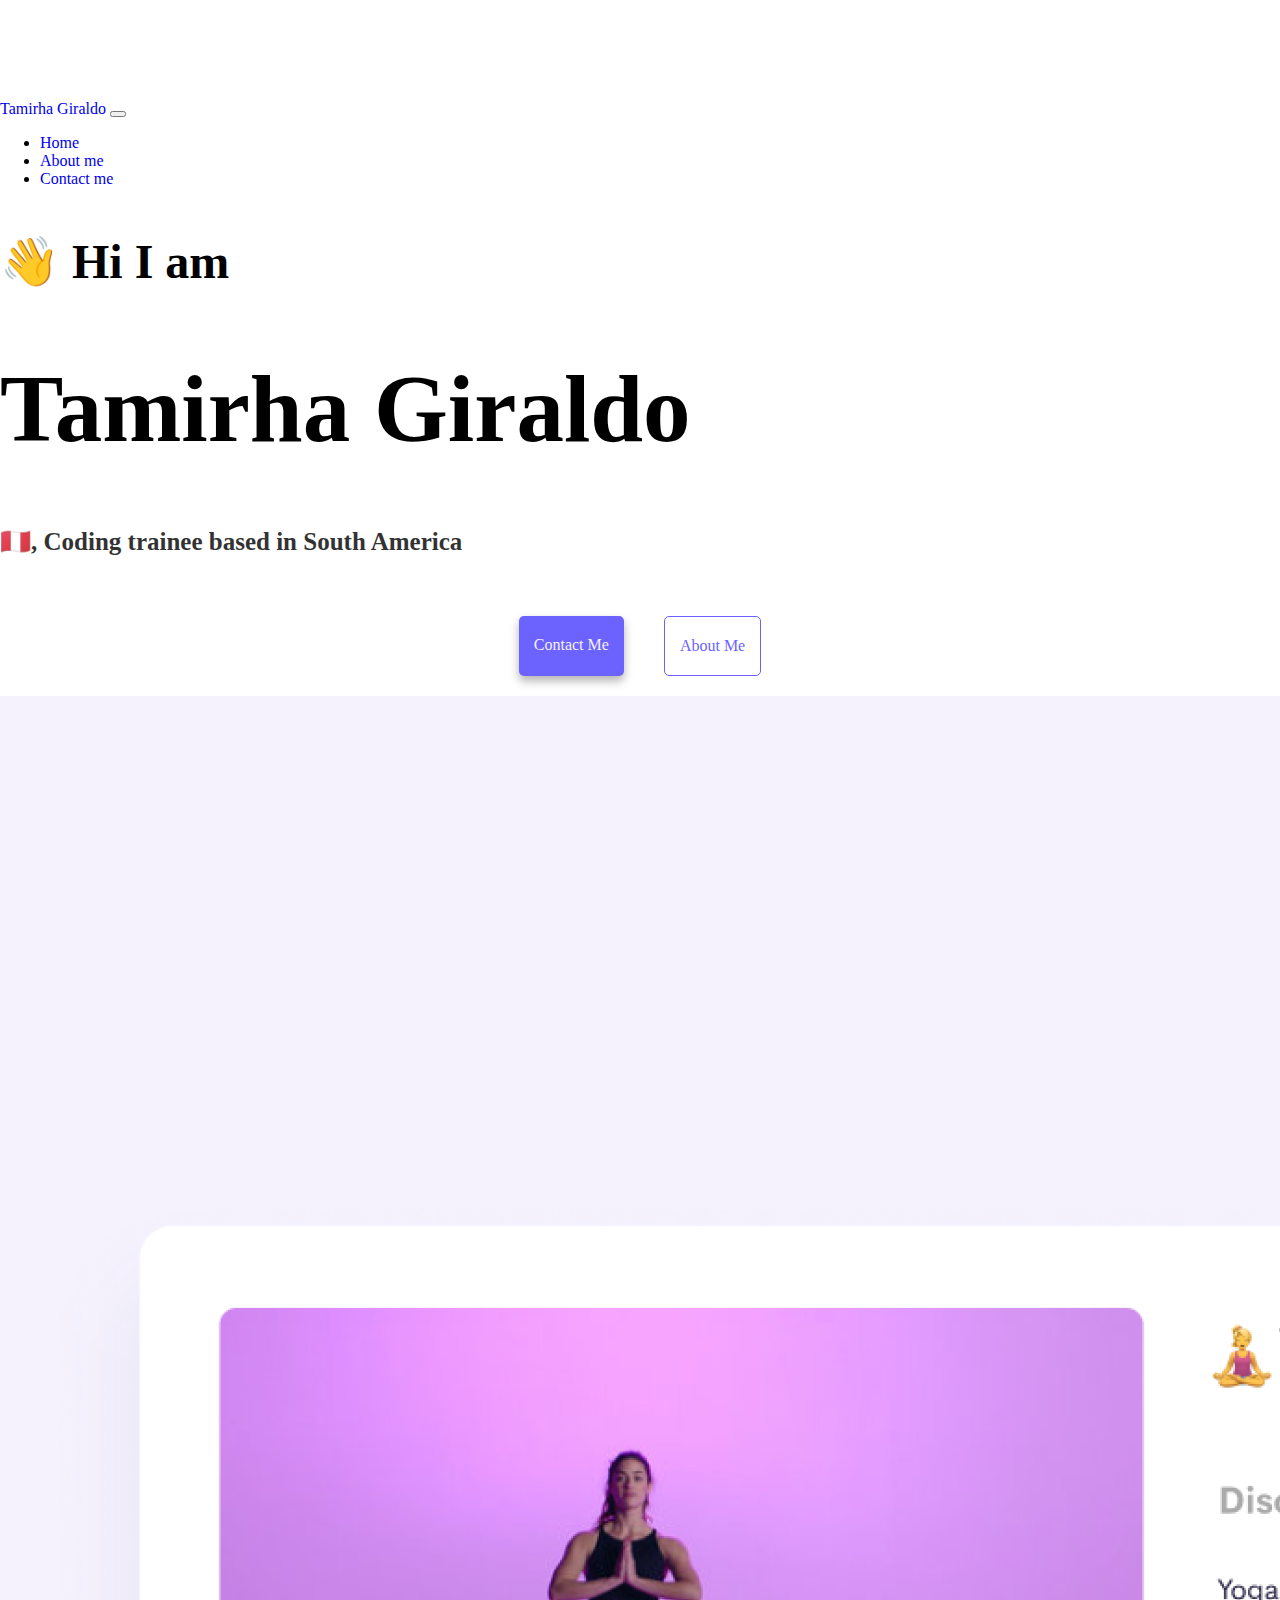
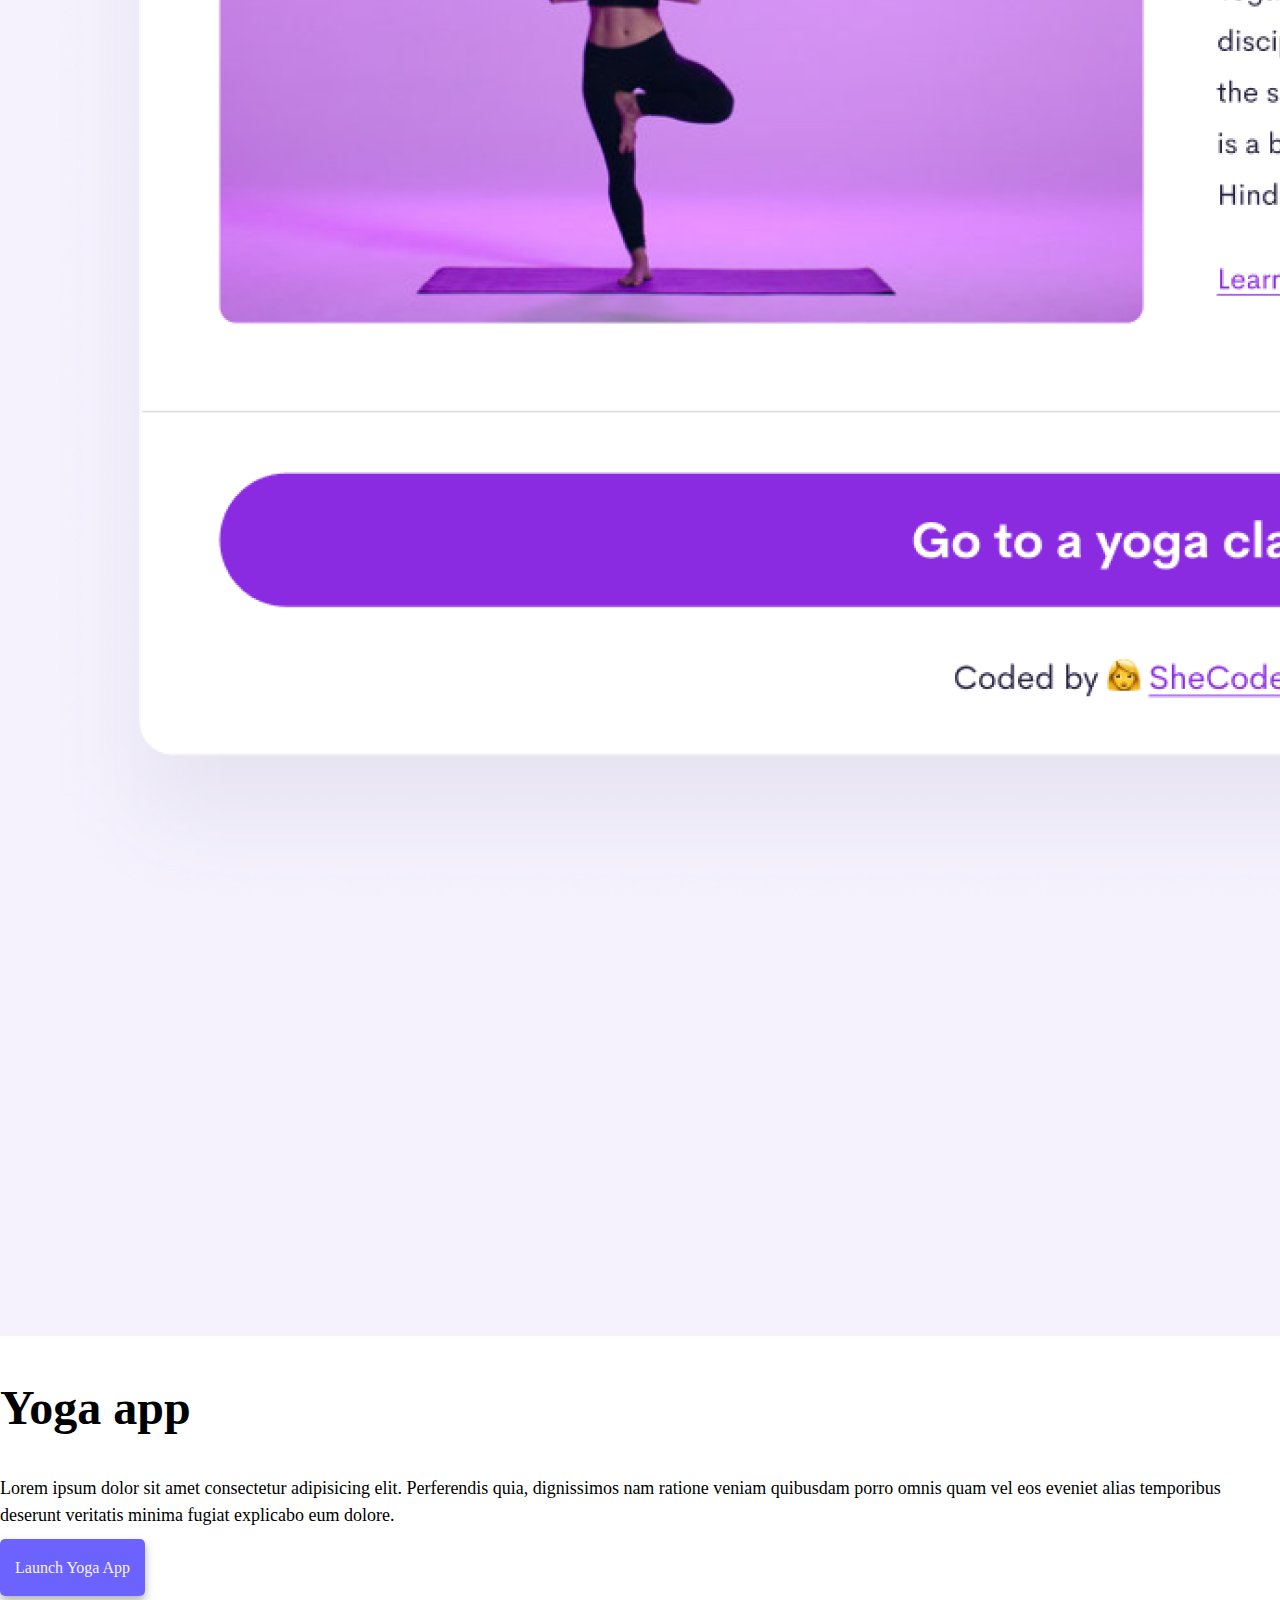
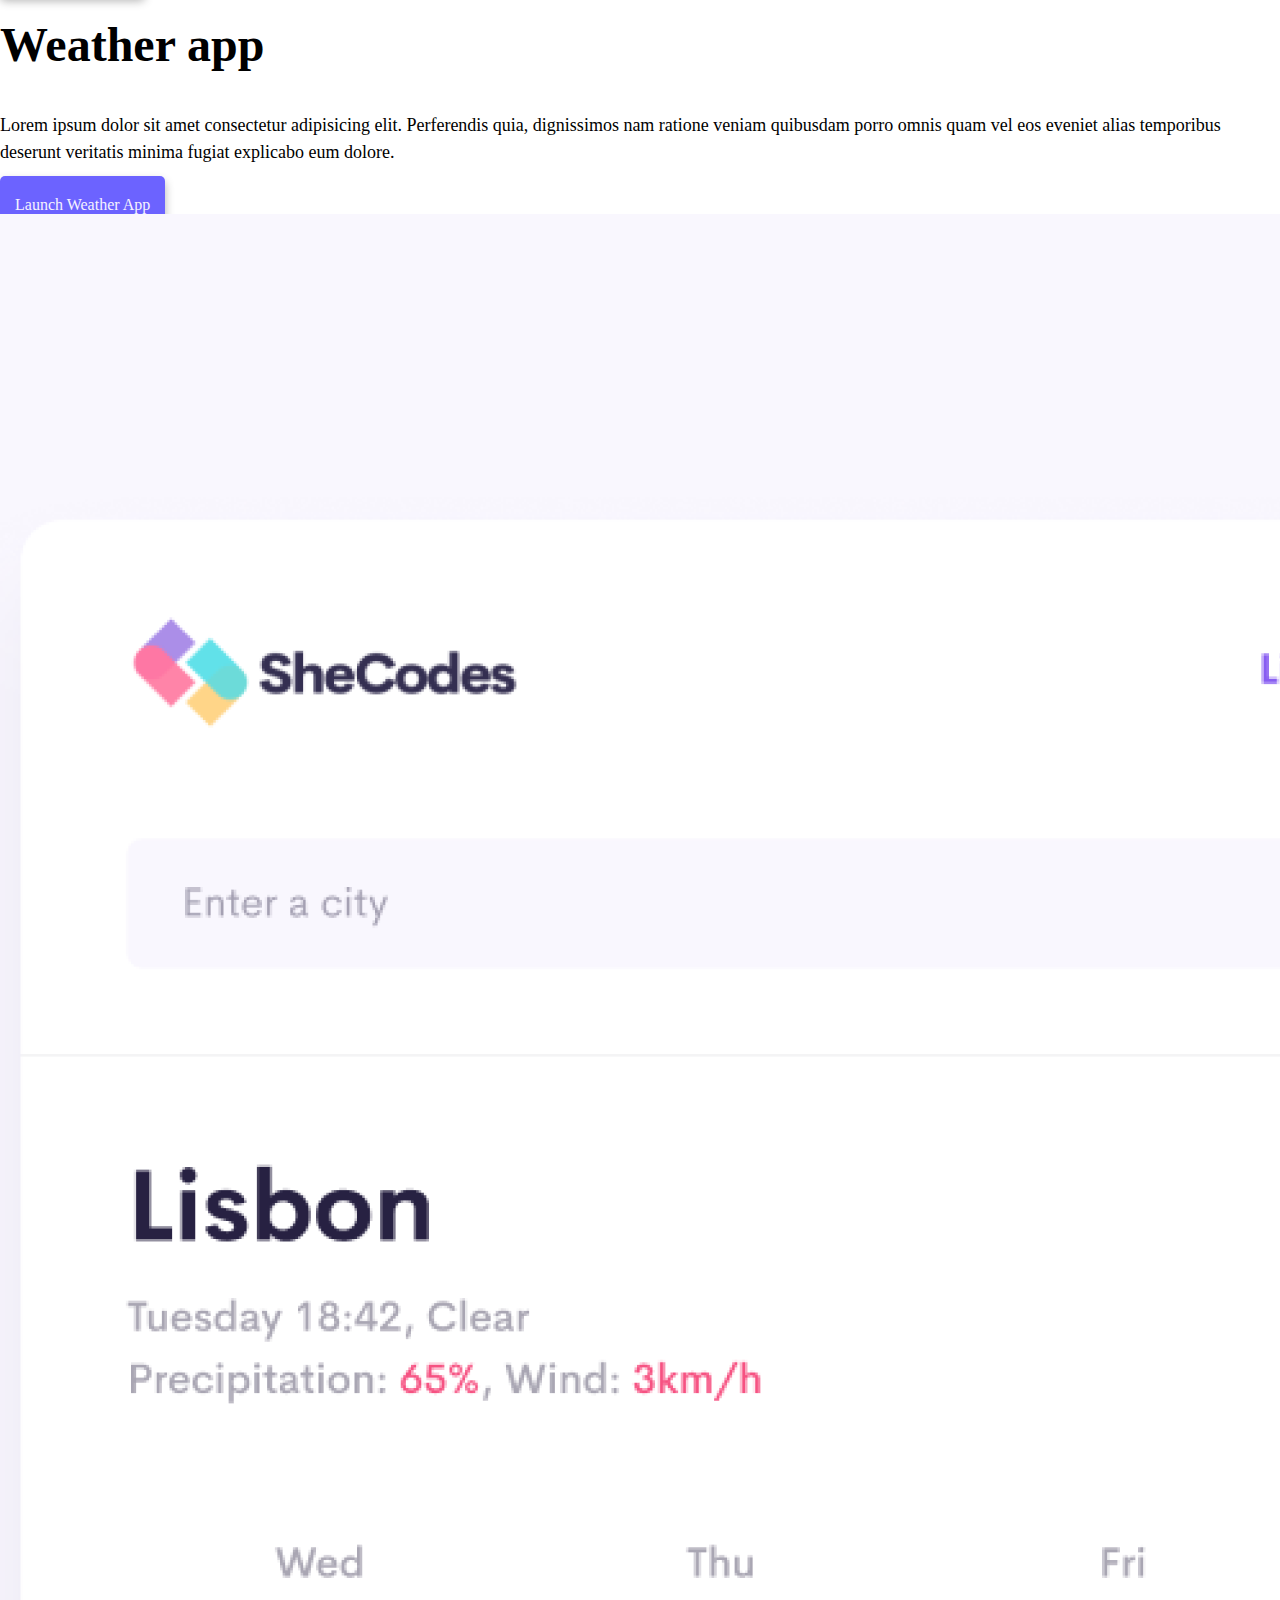
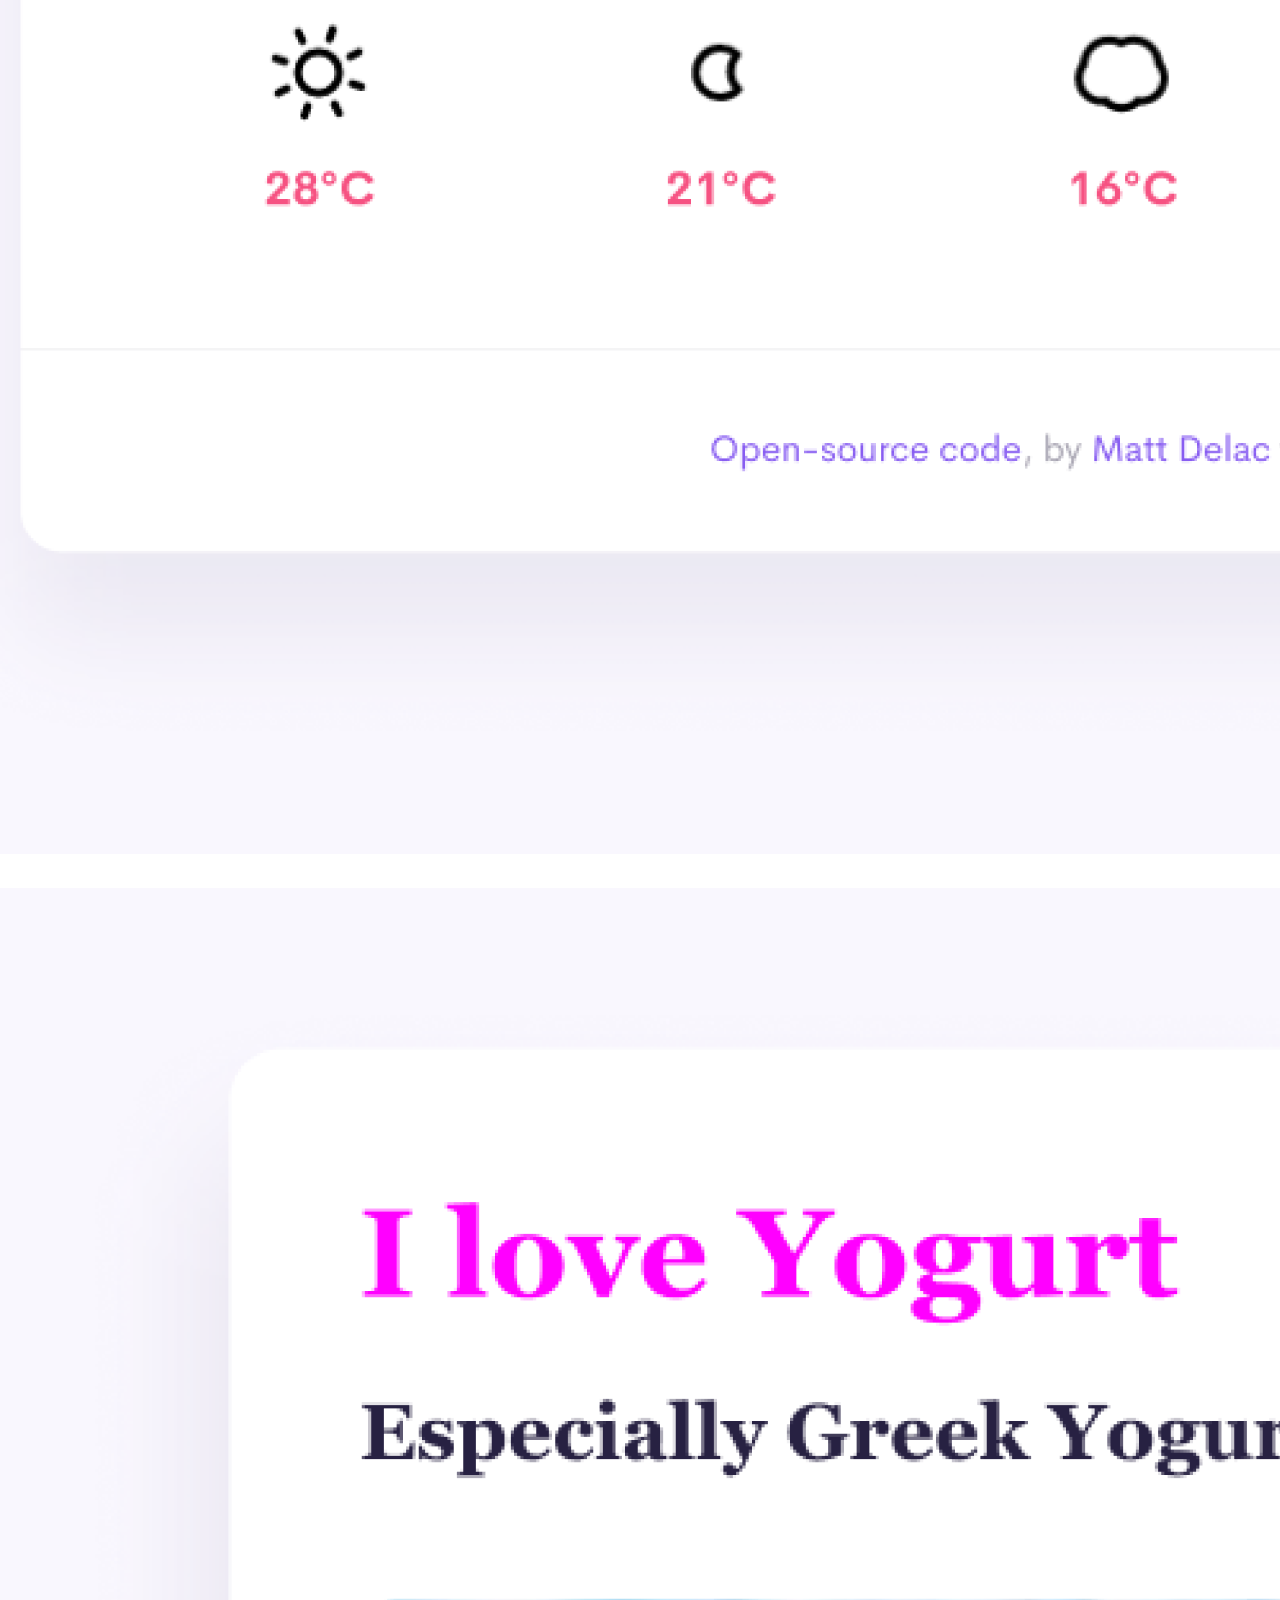
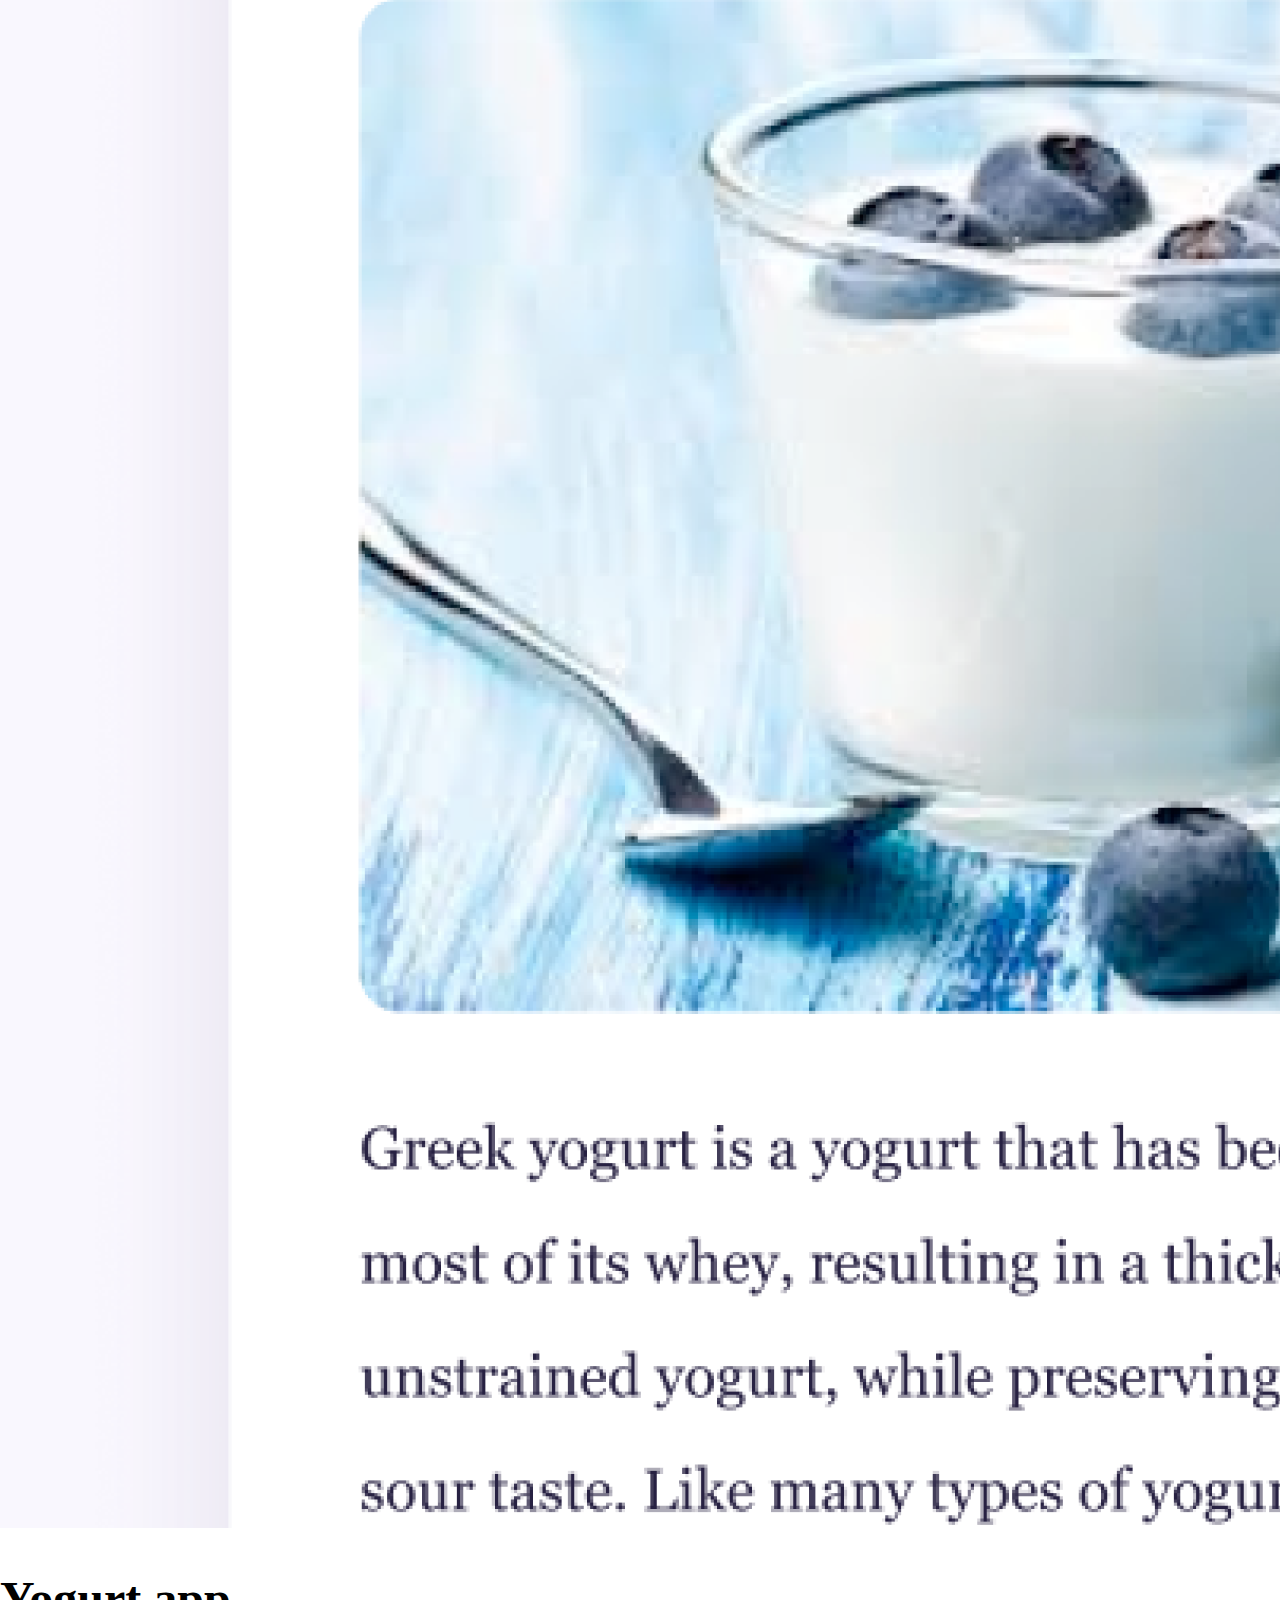
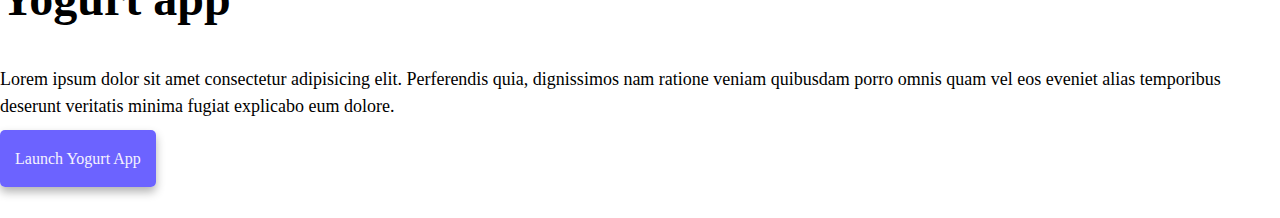
<file: index.html>
<!DOCTYPE html>
<html lang="en">
  <head>
    <meta charset="UTF-8" />
    <meta http-equiv="X-UA-Compatible" content="IE=edge" />
    <meta name="viewport" content="width=device-width, initial-scale=1.0" />

    <meta
      name="description"
      content="Tamirha Giraldo is a peruvian coding trainee based in South America"
    />

    <link
      href="https://cdn.jsdelivr.net/npm/bootstrap@5.1.3/dist/css/bootstrap.min.css"
      rel="stylesheet"
      integrity="sha384-1BmE4kWBq78iYhFldvKuhfTAU6auU8tT94WrHftjDbrCEXSU1oBoqyl2QvZ6jIW3"
      crossorigin="anonymous"
    />

    <script
      src="https://cdn.jsdelivr.net/npm/bootstrap@5.1.3/dist/js/bootstrap.bundle.min.js"
      integrity="sha384-ka7Sk0Gln4gmtz2MlQnikT1wXgYsOg+OMhuP+IlRH9sENBO0LRn5q+8nbTov4+1p"
      crossorigin="anonymous"
    ></script>

    <link rel="stylesheet" href="/styles/app.css" />

    <title>Coding trainee - Tamirha Giraldo</title>
  </head>
  <body>
    <nav class="navbar navbar-expand-lg navbar-light bg-light fixed-top">
      <div class="container">
        <a class="navbar-brand" href="/" title="homepage">Tamirha Giraldo</a>
        <button
          class="navbar-toggler"
          type="button"
          data-bs-toggle="collapse"
          data-bs-target="#navbarNav"
          aria-controls="navbarNav"
          aria-expanded="false"
          aria-label="Toggle navigation"
        >
          <span class="navbar-toggler-icon"></span>
        </button>
        <div class="collapse navbar-collapse" id="navbarNav">
          <ul class="navbar-nav">
            <li class="nav-item">
              <a
                class="nav-link active"
                aria-current="page"
                href="/index.html"
                title="homepage"
                >Home</a
              >
            </li>
            <li class="nav-item">
              <a
                class="nav-link"
                href="/about.html"
                title="about Tamirha Giraldo"
                >About me</a
              >
            </li>
            <li class="nav-item">
              <a
                class="nav-link"
                href="/about.html#contact"
                title="contact Tamirha Giraldo"
                >Contact me</a
              >
            </li>
          </ul>
        </div>
      </div>
    </nav>
    <h2 class="text-center">👋 Hi I am</h2>
    <h1 class="text-center">Tamirha Giraldo</h1>
    <h3 class="text-center">🇵🇪, Coding trainee based in South America</h3>
    <div class="navigation-links mb-5">
      <a
        href="/about.html#contact"
        class="primary-link"
        title="contact Tamirha Giraldo"
        >Contact Me</a
      >
      <a href="/about.html" class="secondary-link" title="about Tamirha Giraldo"
        >About Me</a
      >
    </div>
    <div class="container">
      <div class="row">
        <div class="col-md-6">
          <img
            src="/images/yoga.png"
            class="img-fluid rounded d-none d-sm-block"
            alt="yoga project"
          />
        </div>
        <div class="col-md-6">
          <h2 class="mb-3">Yoga app</h2>
          <p>
            Lorem ipsum dolor sit amet consectetur adipisicing elit. Perferendis
            quia, dignissimos nam ratione veniam quibusdam porro omnis quam vel
            eos eveniet alias temporibus deserunt veritatis minima fugiat
            explicabo eum dolore.
          </p>
          <div class="mt-5">
            <a href="#" class="primary-link project-link" title="yoga project"
              >Launch Yoga App</a
            >
          </div>
        </div>
      </div>
      <div class="row mt-5">
        <div class="col-md-6">
          <h2 class="mb-3">Weather app</h2>
          <p>
            Lorem ipsum dolor sit amet consectetur adipisicing elit. Perferendis
            quia, dignissimos nam ratione veniam quibusdam porro omnis quam vel
            eos eveniet alias temporibus deserunt veritatis minima fugiat
            explicabo eum dolore.
          </p>
          <div class="mb-5 mt-5">
            <a
              href="#"
              class="primary-link project-link"
              title="weather project"
              >Launch Weather App</a
            >
          </div>
        </div>
        <div class="col-md-6">
          <img
            src="images/weather.png"
            class="img-fluid rounded d-none d-sm-block"
            alt="weather project"
          />
        </div>
      </div>
      <div class="row mt-5">
        <div class="col-md-6">
          <img
            src="/images/yogurt.png"
            class="img-fluid rounded d-none d-sm-block"
            alt="yogurt app project"
          />
        </div>
        <div class="col-md-6">
          <h2 class="mb-3">Yogurt app</h2>
          <p>
            Lorem ipsum dolor sit amet consectetur adipisicing elit. Perferendis
            quia, dignissimos nam ratione veniam quibusdam porro omnis quam vel
            eos eveniet alias temporibus deserunt veritatis minima fugiat
            explicabo eum dolore.
          </p>
          <div class="mt-5">
            <a
              href="#"
              class="primary-link project-link"
              title="yogurt app project"
              >Launch Yogurt App</a
            >
          </div>
        </div>
      </div>
    </div>
  </body>
</html>
</file>
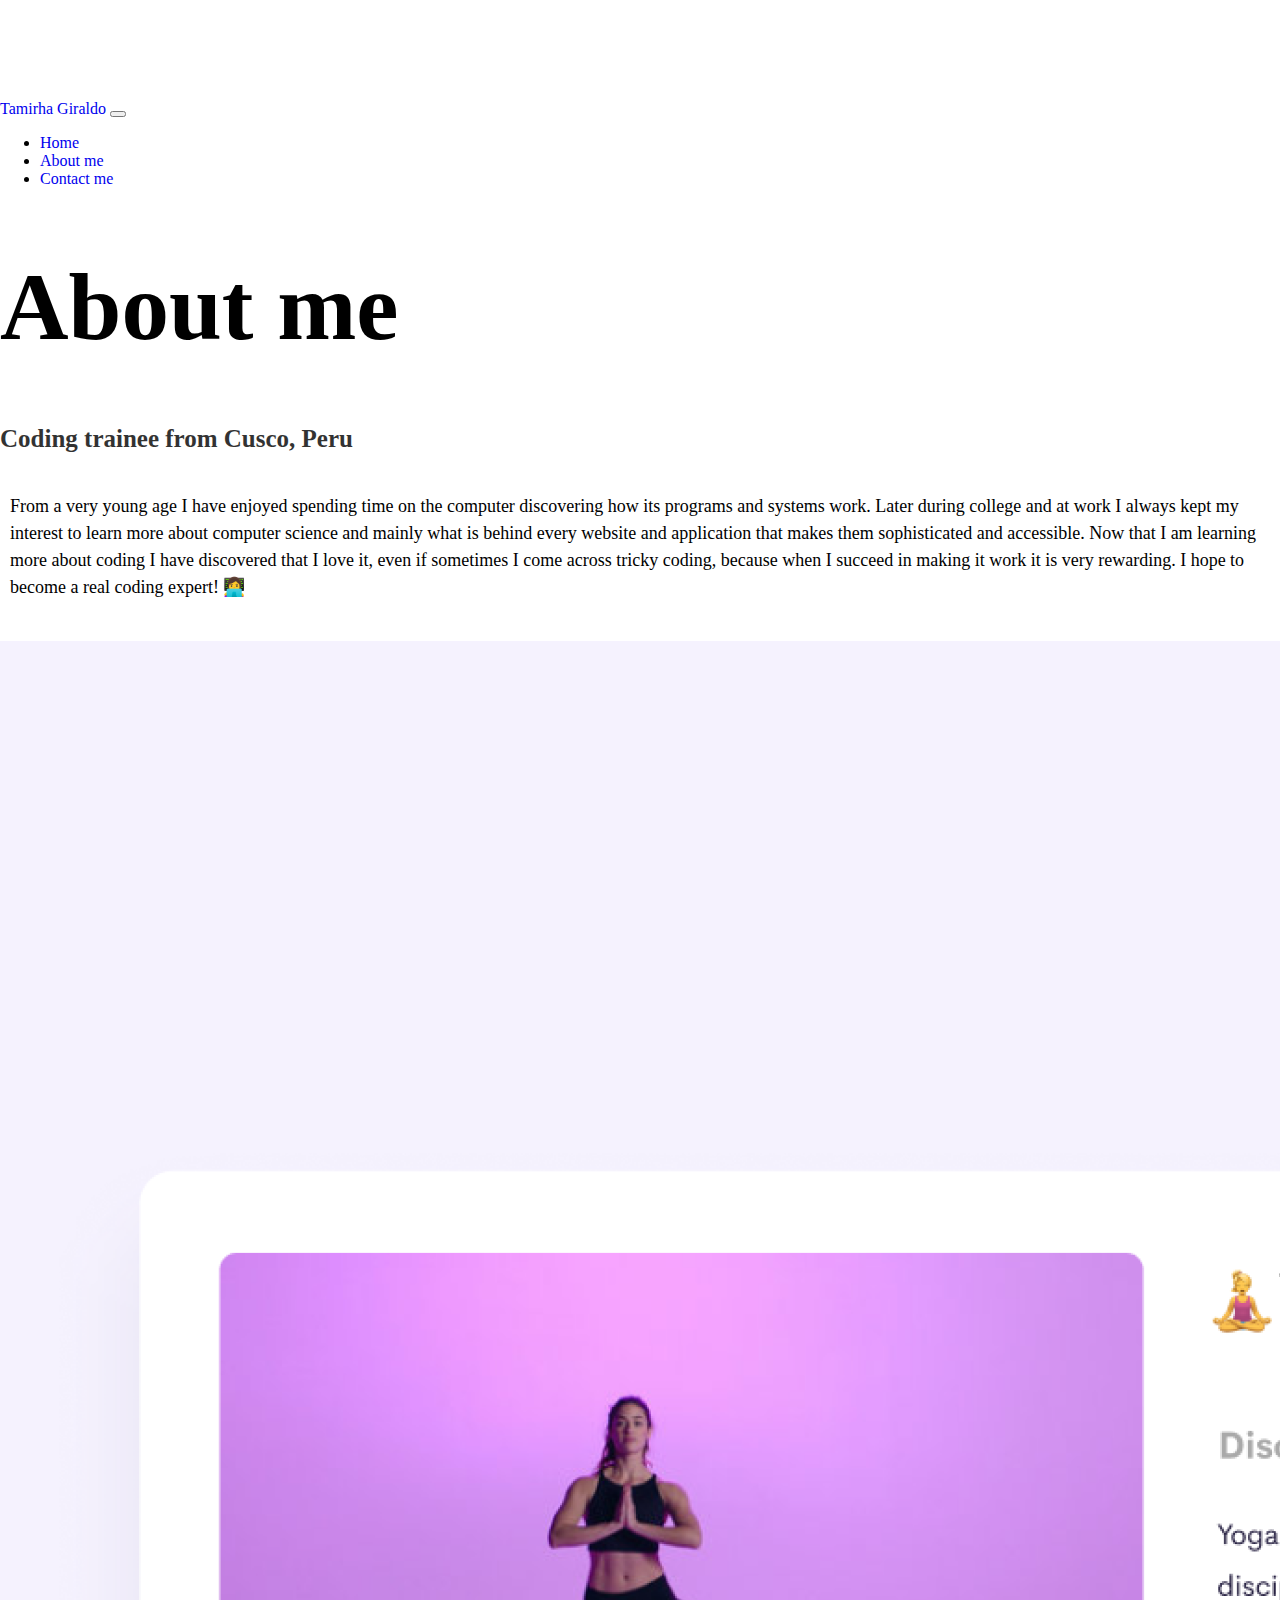
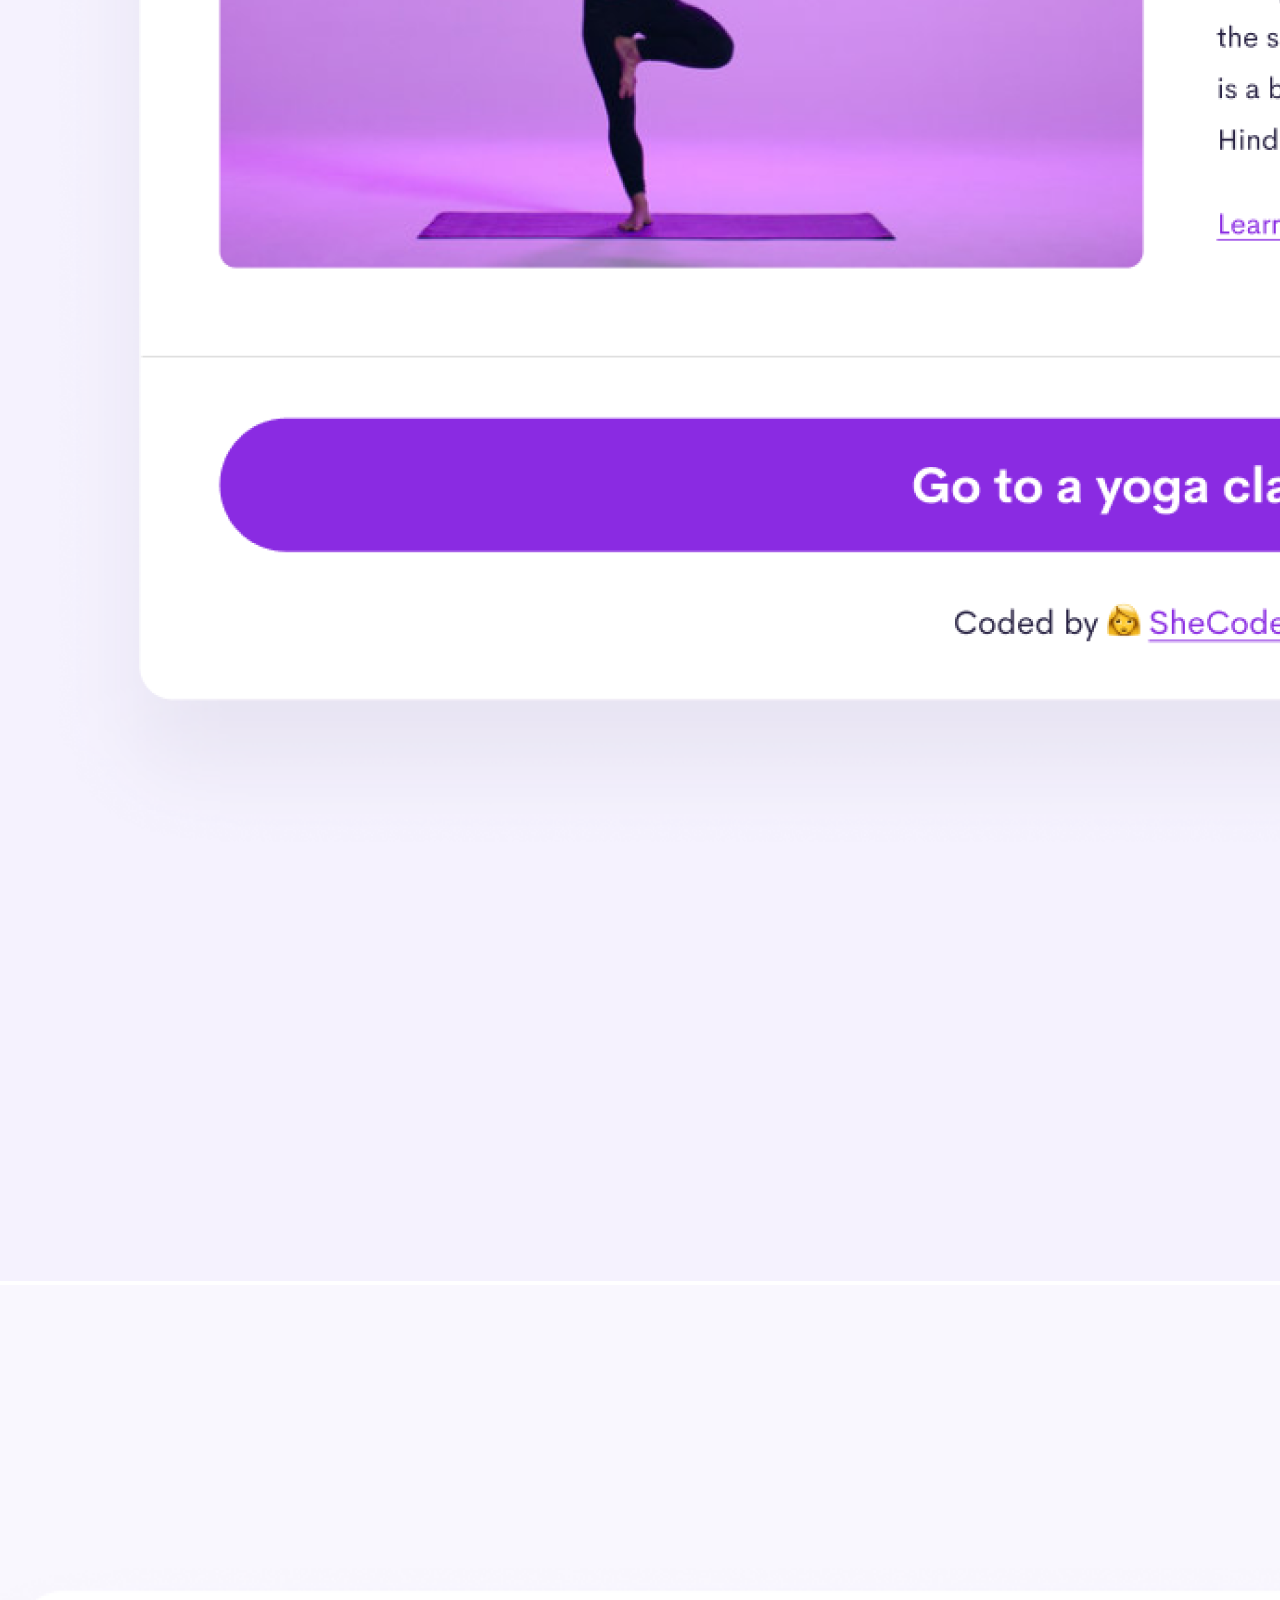
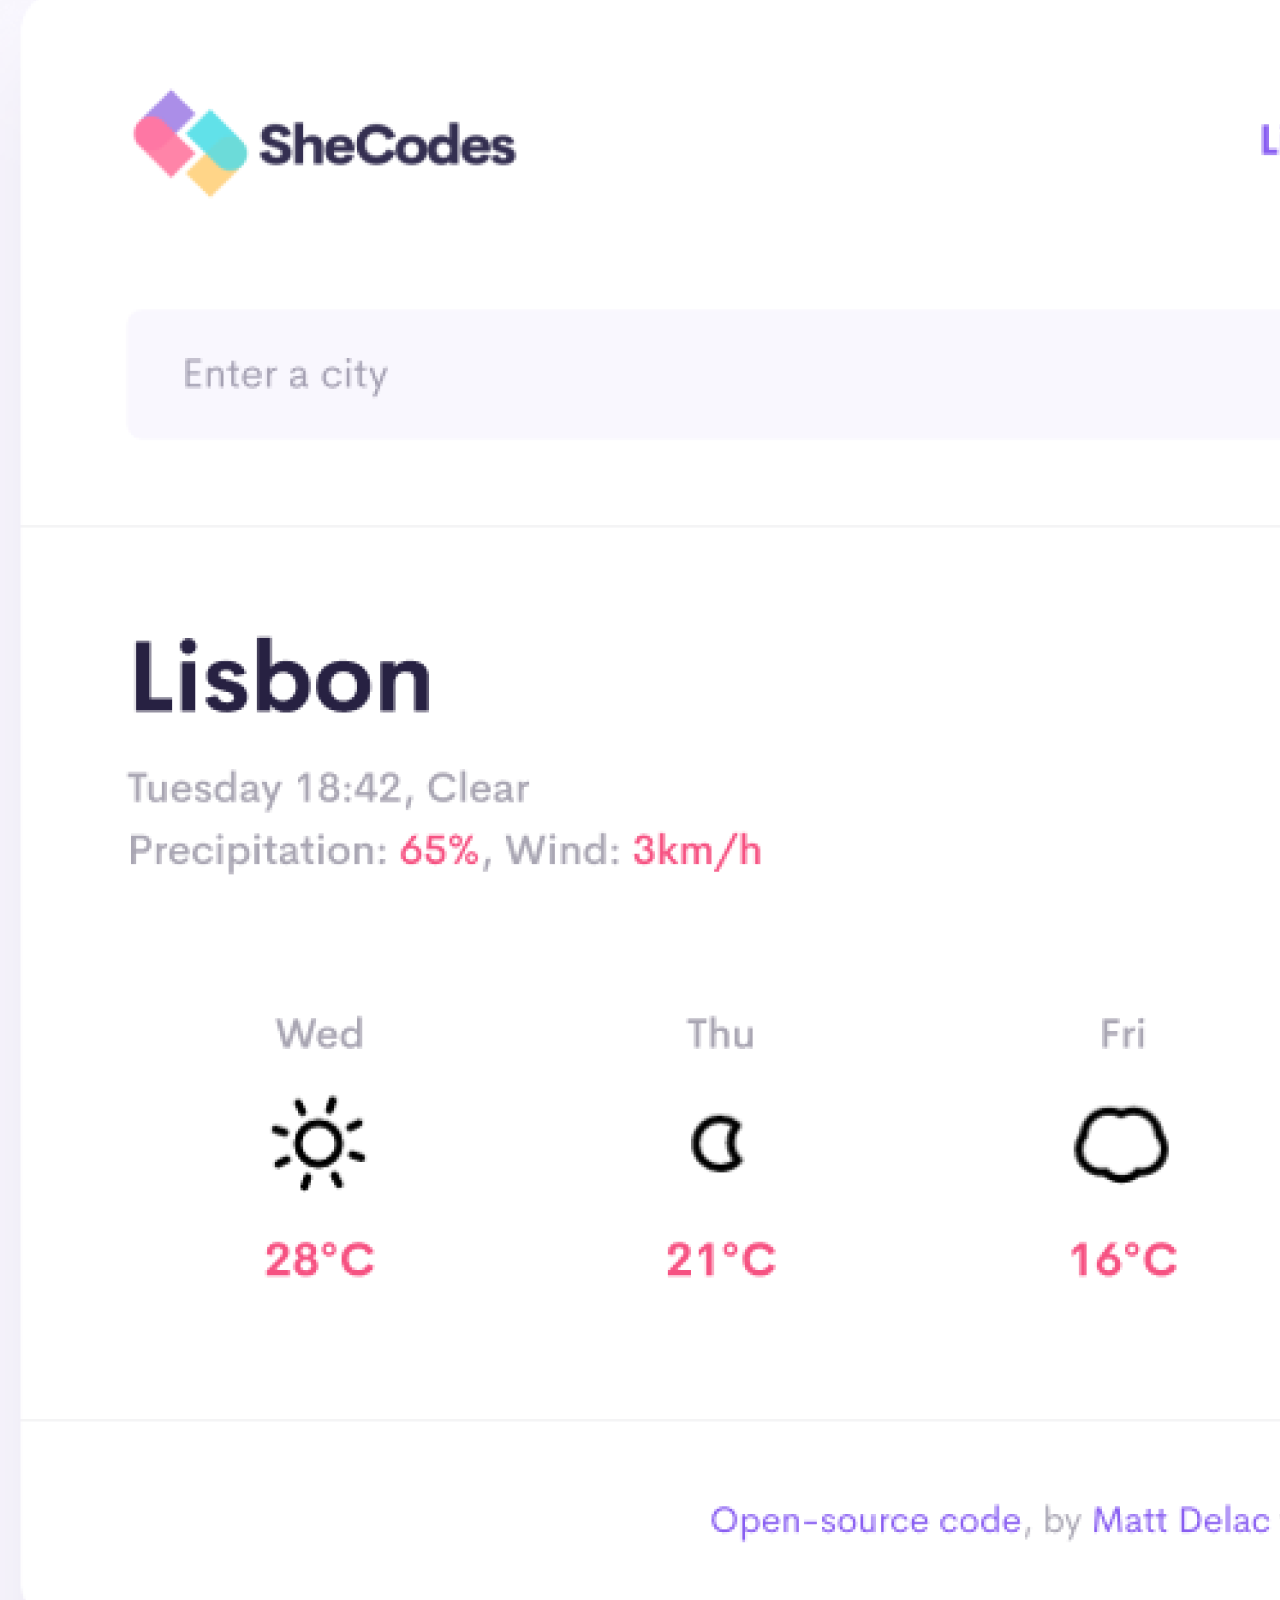
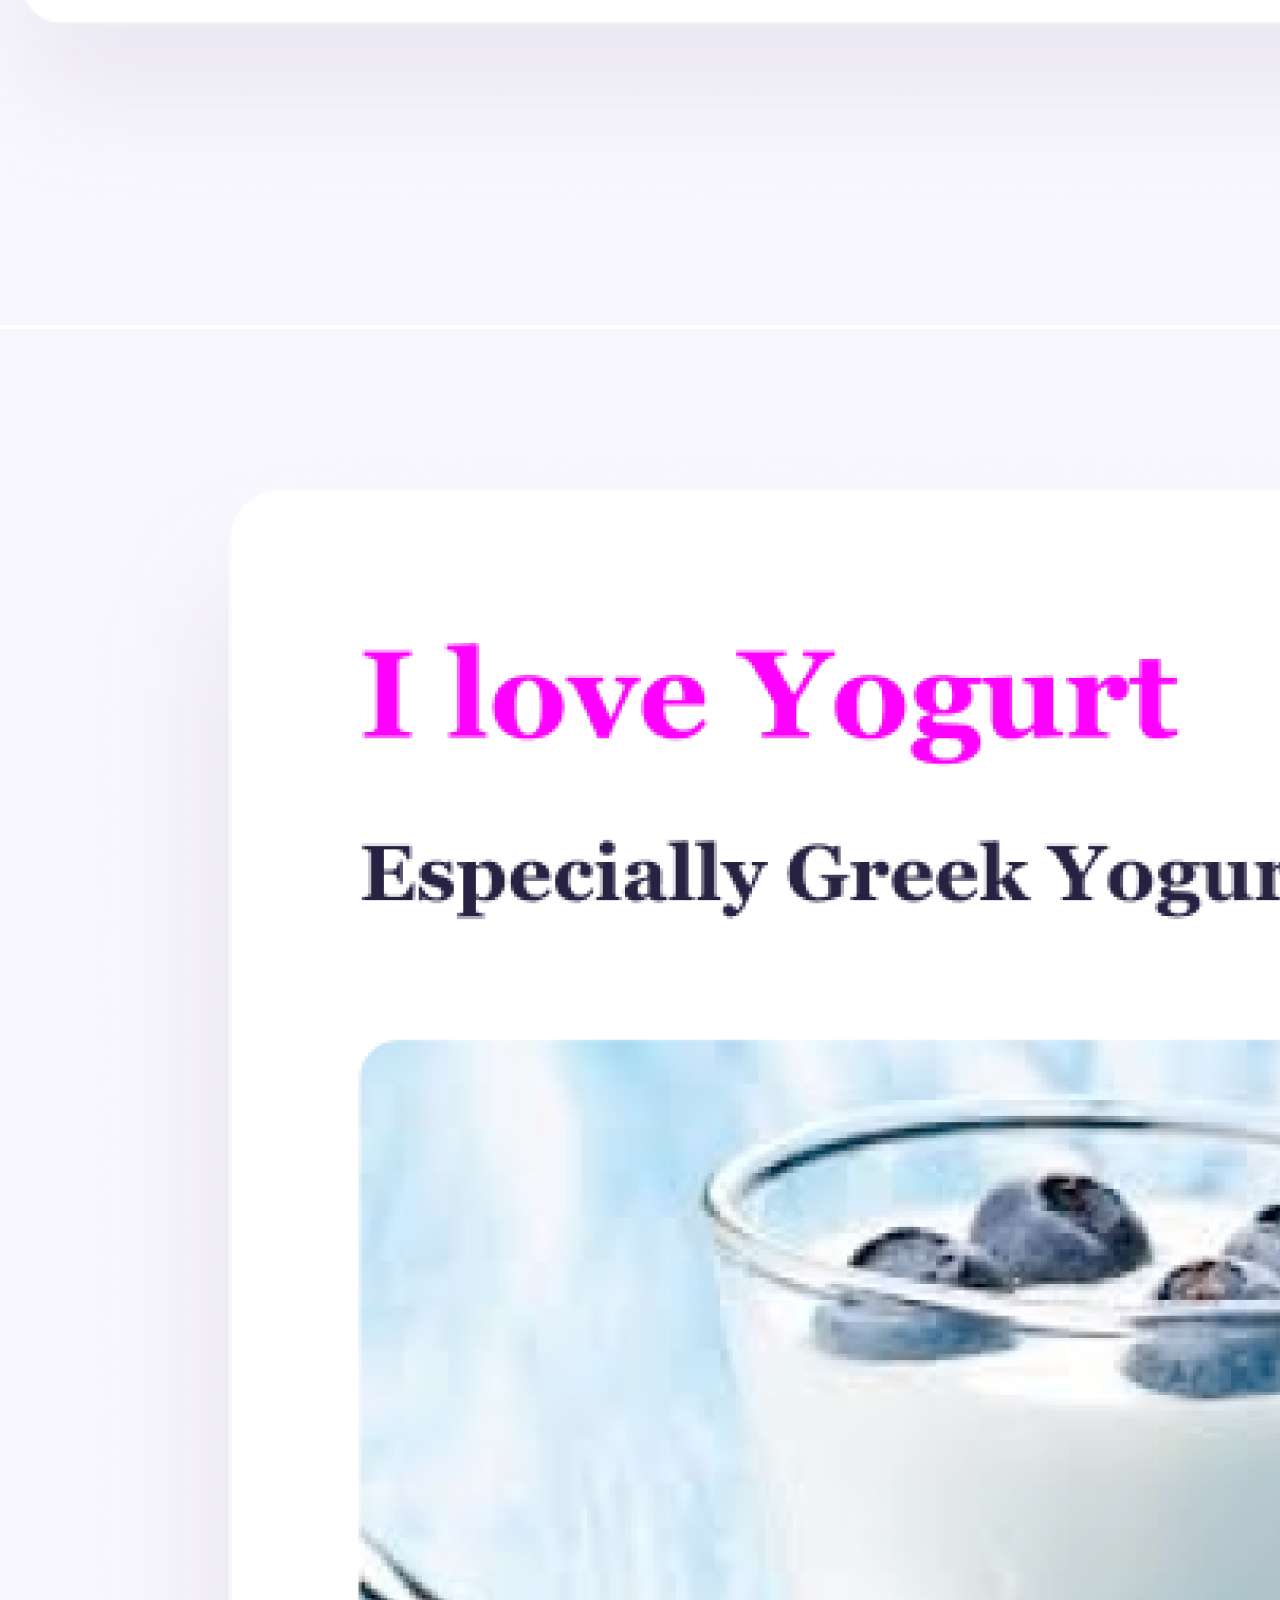
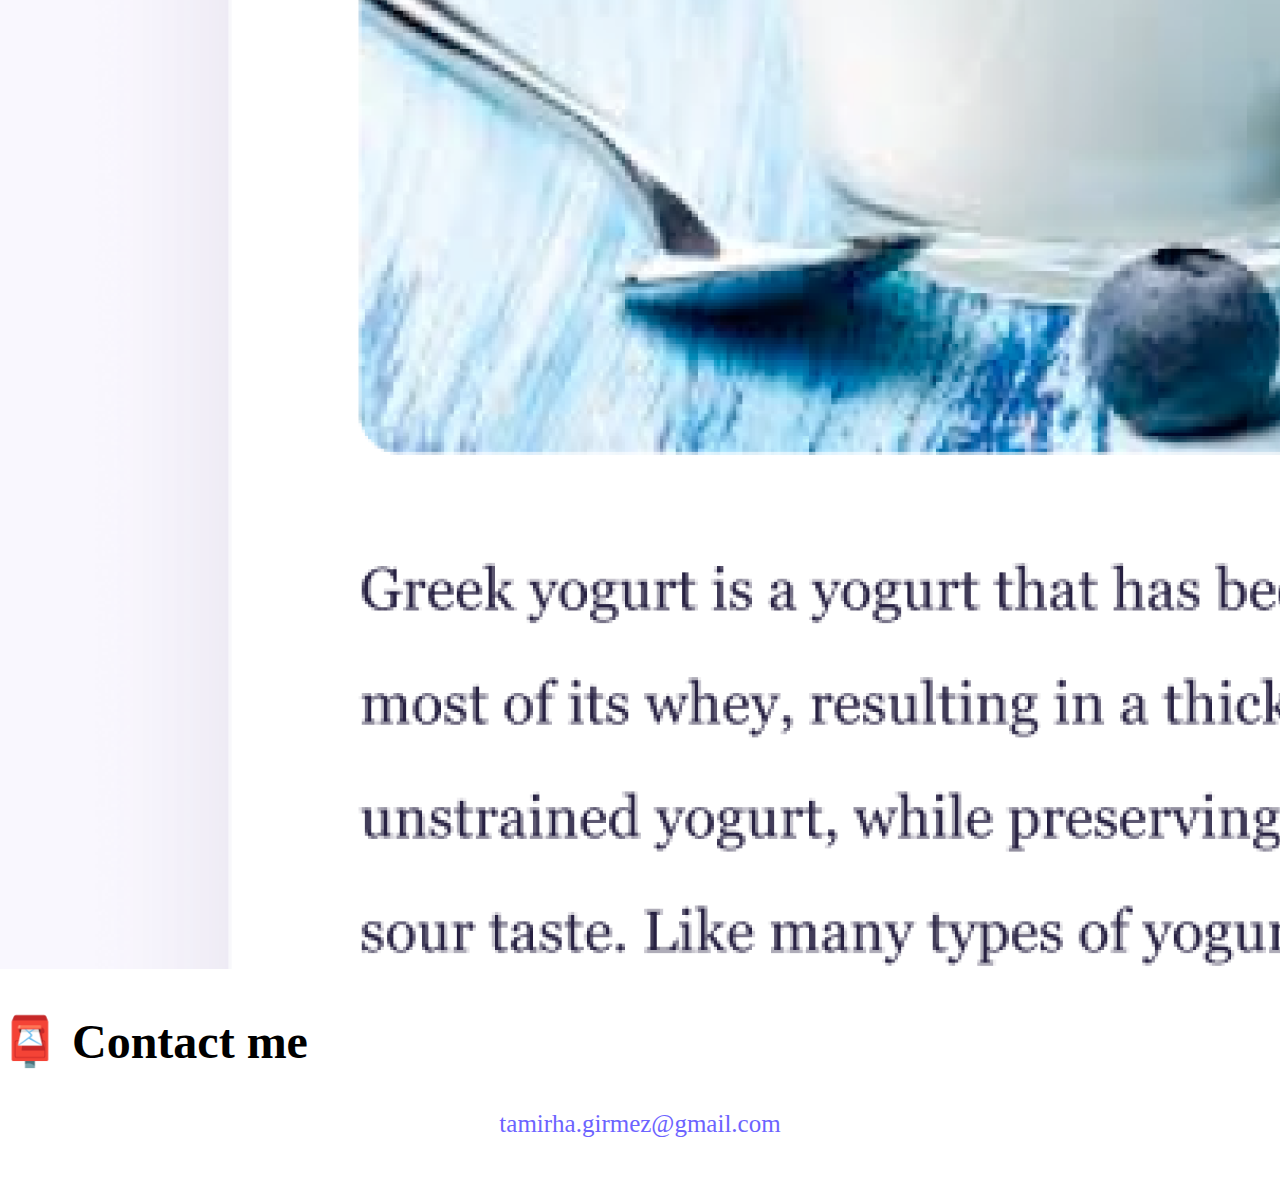
<file: about.html>
<!DOCTYPE html>
<html lang="en">
  <head>
    <meta charset="UTF-8" />
    <meta http-equiv="X-UA-Compatible" content="IE=edge" />
    <meta name="viewport" content="width=device-width, initial-scale=1.0" />

    <meta
      name="description"
      content="Tamirha Giraldo is a peruvian coding trainee based in South America"
    />

    <link
      href="https://cdn.jsdelivr.net/npm/bootstrap@5.1.3/dist/css/bootstrap.min.css"
      rel="stylesheet"
      integrity="sha384-1BmE4kWBq78iYhFldvKuhfTAU6auU8tT94WrHftjDbrCEXSU1oBoqyl2QvZ6jIW3"
      crossorigin="anonymous"
    />

    <script
      src="https://cdn.jsdelivr.net/npm/bootstrap@5.1.3/dist/js/bootstrap.bundle.min.js"
      integrity="sha384-ka7Sk0Gln4gmtz2MlQnikT1wXgYsOg+OMhuP+IlRH9sENBO0LRn5q+8nbTov4+1p"
      crossorigin="anonymous"
    ></script>

    <link rel="stylesheet" href="/styles/app.css" />

    <title>About me - Tamirha Giraldo</title>
  </head>
  <body>
    <nav class="navbar navbar-expand-lg navbar-light bg-light fixed-top">
      <div class="container">
        <a class="navbar-brand" href="/index.html" title="homepage"
          >Tamirha Giraldo</a
        >
        <button
          class="navbar-toggler"
          type="button"
          data-bs-toggle="collapse"
          data-bs-target="#navbarNav"
          aria-controls="navbarNav"
          aria-expanded="false"
          aria-label="Toggle navigation"
        >
          <span class="navbar-toggler-icon"></span>
        </button>
        <div class="collapse navbar-collapse" id="navbarNav">
          <ul class="navbar-nav">
            <li class="nav-item">
              <a
                class="nav-link active"
                aria-current="page"
                href="/index.html"
                title="homepage"
                >Home</a
              >
            </li>
            <li class="nav-item">
              <a
                class="nav-link"
                href="/about.html"
                title="about Tamirha Giraldo"
                >About me</a
              >
            </li>
            <li class="nav-item">
              <a
                class="nav-link"
                href="/about.html#contact"
                title="contact Tamirha Giraldo"
                >Contact me</a
              >
            </li>
          </ul>
        </div>
      </div>
    </nav>

    <h1 class="text-center">About me</h1>
    <h3 class="text-center">Coding trainee from Cusco, Peru</h3>
    <div class="about-paragraphs text-center">
      <p>
        From a very young age I have enjoyed spending time on the computer
        discovering how its programs and systems work. Later during college and
        at work I always kept my interest to learn more about computer science
        and mainly what is behind every website and application that makes them
        sophisticated and accessible. Now that I am learning more about coding I
        have discovered that I love it, even if sometimes I come across tricky
        coding, because when I succeed in making it work it is very rewarding. I
        hope to become a real coding expert! 👩‍💻
      </p>
    </div>
    <div class="container">
      <div class="row">
        <div class="col-sm-4">
          <img
            src="/images/yoga.png"
            class="img-fluid p-2 shadow rounded"
            alt="yoga project"
          />
        </div>
        <div class="col-sm-4">
          <img
            src="/images/weather.png"
            class="img-fluid p-2 shadow rounded"
            alt="weather project"
          />
        </div>
        <div class="col-sm-4">
          <img
            src="/images/yogurt.png"
            class="img-fluid p-2 shadow rounded"
            alt="yogurt app project"
          />
        </div>
      </div>
    </div>
    <div id="contact" class="mt-5">
      <h2 class="text-center" id="contact">📮 Contact me</h2>
      <a
        href="mailto:tamirha.girmez@gmail.com"
        class="email-link"
        title="email to Tamirha Giraldo"
        >tamirha.girmez@gmail.com</a
      >
    </div>
  </body>
</html>
</file>
<file: styles/app.css>
body {
  margin: 100px 0;
  margin-bottom: 50px;
}

h1 {
  font-size: 95px;
}

h2 {
  font-size: 48px;
}

h3 {
  font-size: 25px;
  opacity: 0.8;
}

a {
  text-decoration: none;
  border-radius: 5px;
}

p {
  font-size: 18px;
  line-height: 1.5;
  margin-bottom: 16px;
  display: block;
}

:root {
  --primary-color: #6c63ff;
  --secondary-color: #f5f2fe;
  --box-shadow: 0 5px 10px rgba(0, 0, 0, 0.3);
}

.navbar {
  margin-bottom: 45px;
}

.navigation-links {
  display: flex;
  justify-content: center;
  margin-top: 40px;
}

.primary-link {
  background: var(--primary-color);
  color: var(--secondary-color);
  box-shadow: var(--box-shadow);
  padding: 20px 15px;
  margin: 20px;
}

.secondary-link {
  color: var(--primary-color);
  border: 1px solid var(--primary-color);
  padding: 20px 15px;
  margin: 20px;
}

.homepage-link {
  text-align: center;
  display: block;
  text-decoration: underline;
  color: var(--primary-color);
  margin: 0 auto;
  padding: 0%;
}

.about-paragraphs {
  display: flex;
  justify-content: center;
  margin: 30px 0;
}

.email-link {
  display: flex;
  justify-content: center;
  font-size: 25px;
  color: #6c63ff;
}

.mt-5 {
  margin-top: 30px;
}

.mt-5 a {
  margin: 0;
}

.about-paragraphs p {
  margin: 10px;
}

@media (max-width: 500px) {
  h1 {
    font-size: 48px;
    line-height: 1.5;
  }

  h2 {
    font-size: 32px;
    text-align: center;
  }

  p {
    text-align: center;
  }

  .project-link {
    display: block;
    text-align: center;
    margin: 0 20px;
  }
}
</file>
